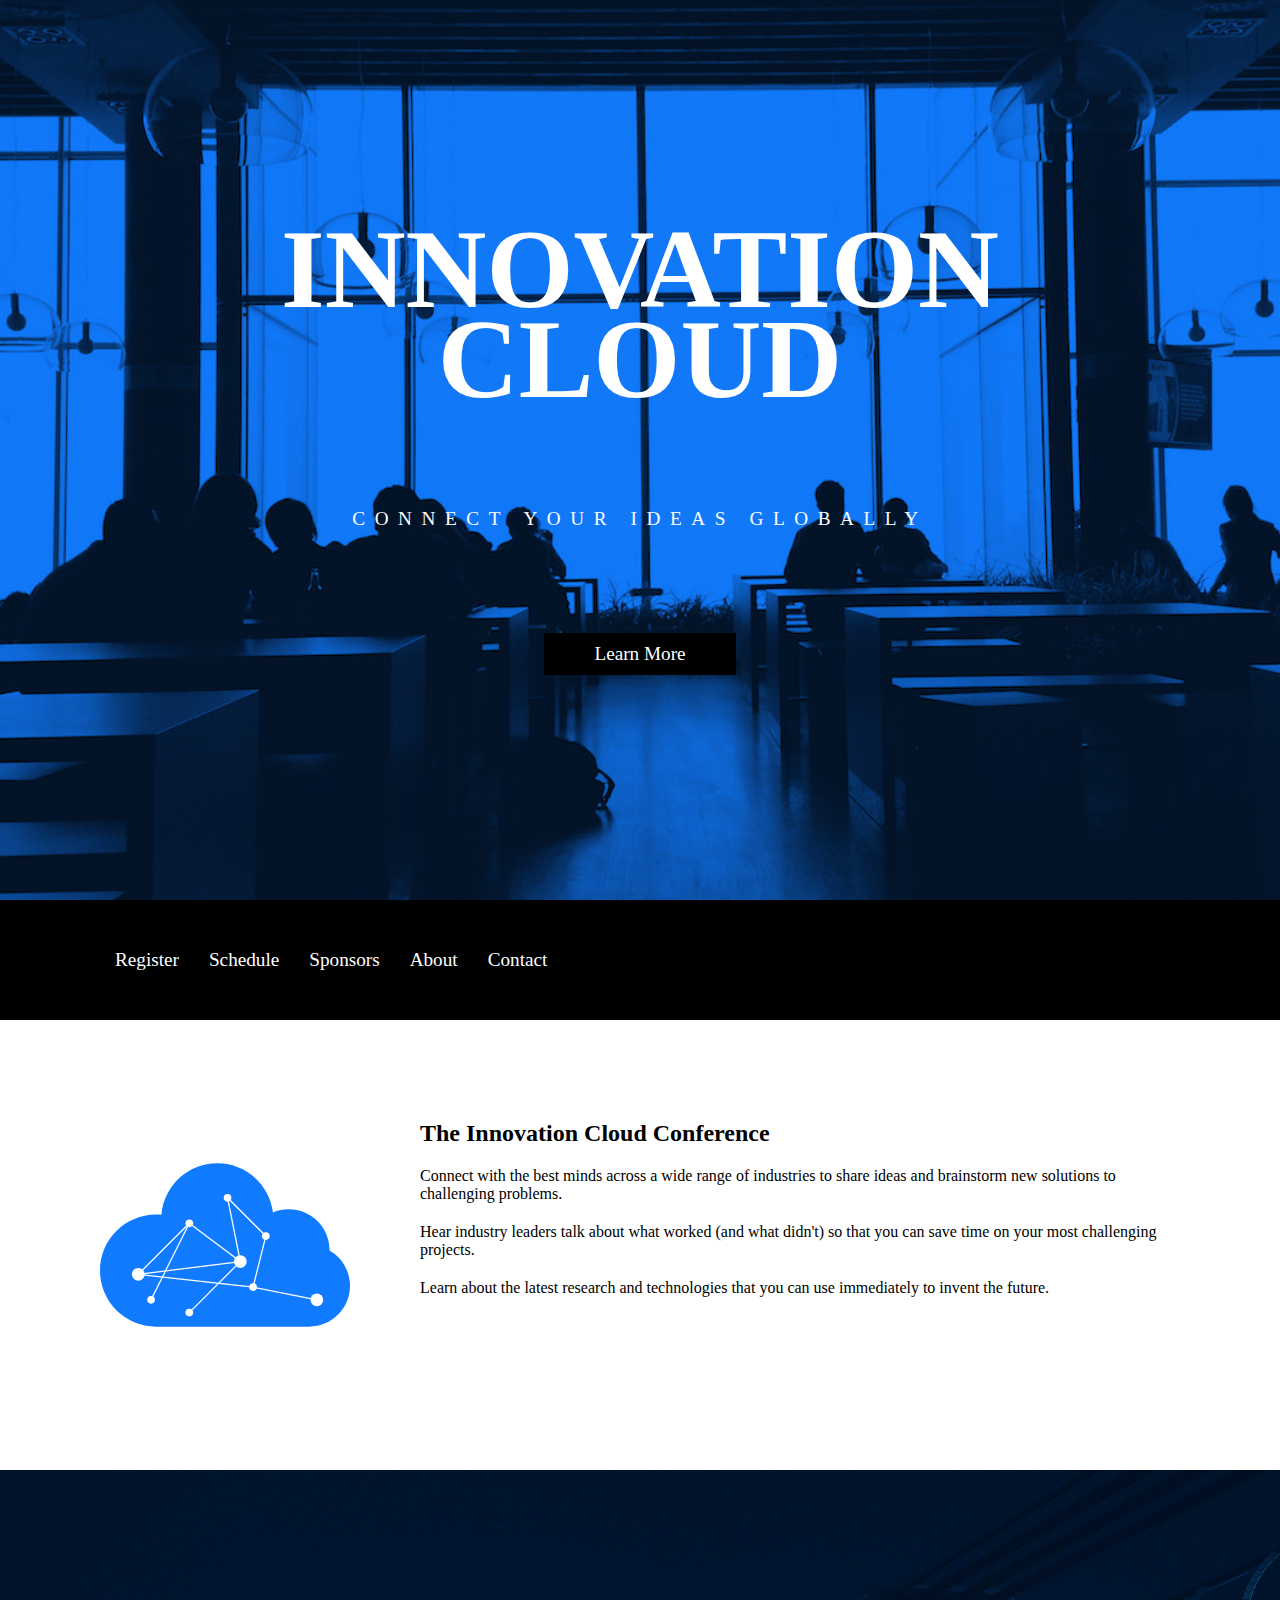
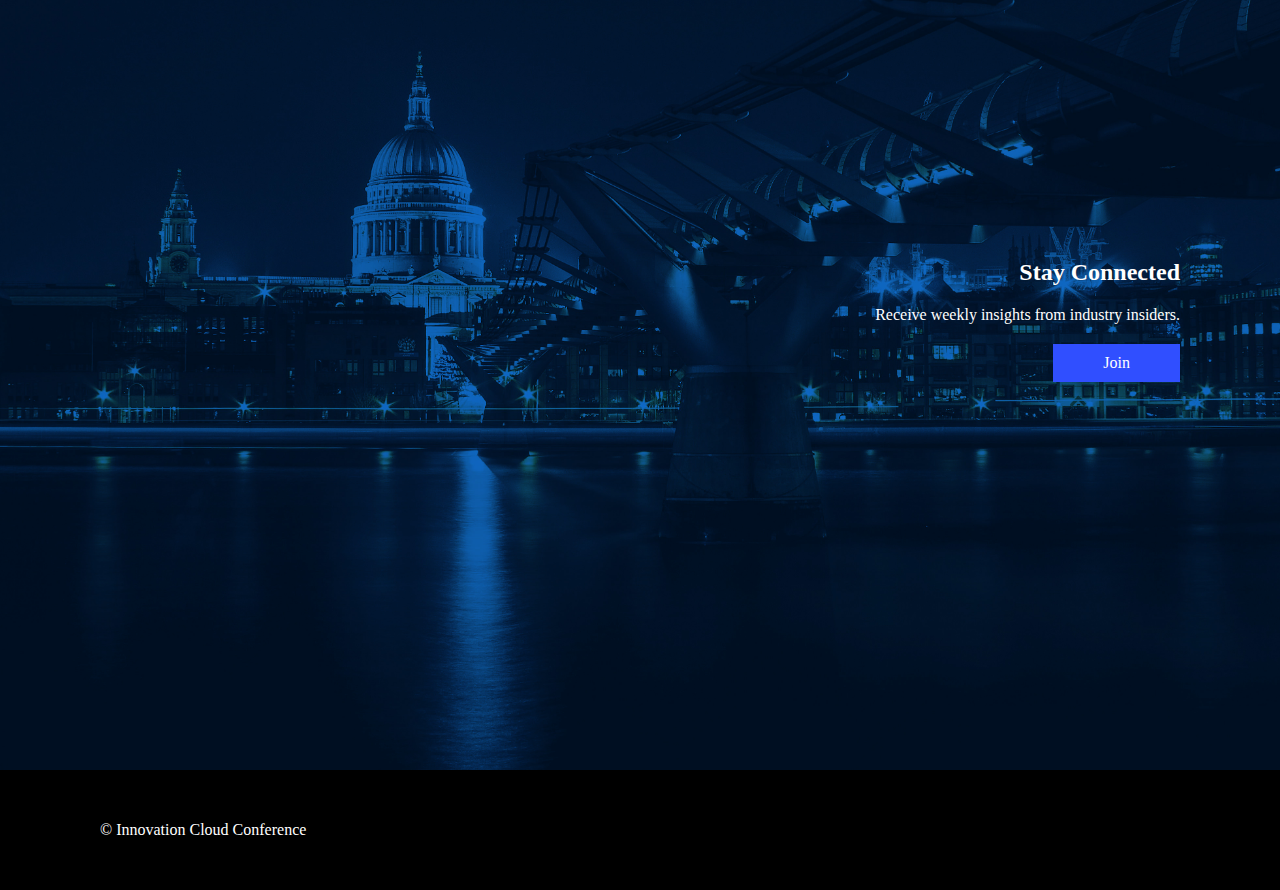
<file: css/index.html>
<!DOCTYPE html>
<html>
    <head>
        <link rel="stylesheet" href="style.css" />
    </head>
    <body>
        <div class="header">
            <div class="container">
                <h1>Innovation Cloud</h1>
                <p>Connect your ideas globally</p>
                <a class="btn" href="#">Learn More</a>
            </div>
        </div>

        <div class="nav">
            <div class="container">
                <ul>
                    <li>Register</li>
                    <li>Schedule</li>
                    <li>Sponsors</li>
                    <li>About</li>
                    <li>Contact</li>
                </ul>
            </div>
        </div>

        <div class="main">
            <div class="container">
                <img src="images/cloud.svg" height="128" width="196" />
                <div class="text">
                    <h2>The Innovation Cloud Conference</h2>
                    <p>Connect with the best minds across a wide range of industries to share ideas and brainstorm new solutions to challenging problems.</p>
                    <p>Hear industry leaders talk about what worked (and what didn't) so that you can save time on your most challenging projects.</p>
                    <p>Learn about the latest research and technologies that you can use immediately to invent the future.</p>
                </div>
            </div>
        </div>

        <div class="jumbotron">
            <div class="container">
                <h2>Stay Connected</h2>
                <p>Receive weekly insights from industry insiders.</p>
                <a class="btn" href="#">Join</a>
            </div>
        </div>

        <div class="footer">
            <div class="container">
                <p>&copy; Innovation Cloud Conference</p>
            </div>
        </div>
    </body>
</html>
</file>
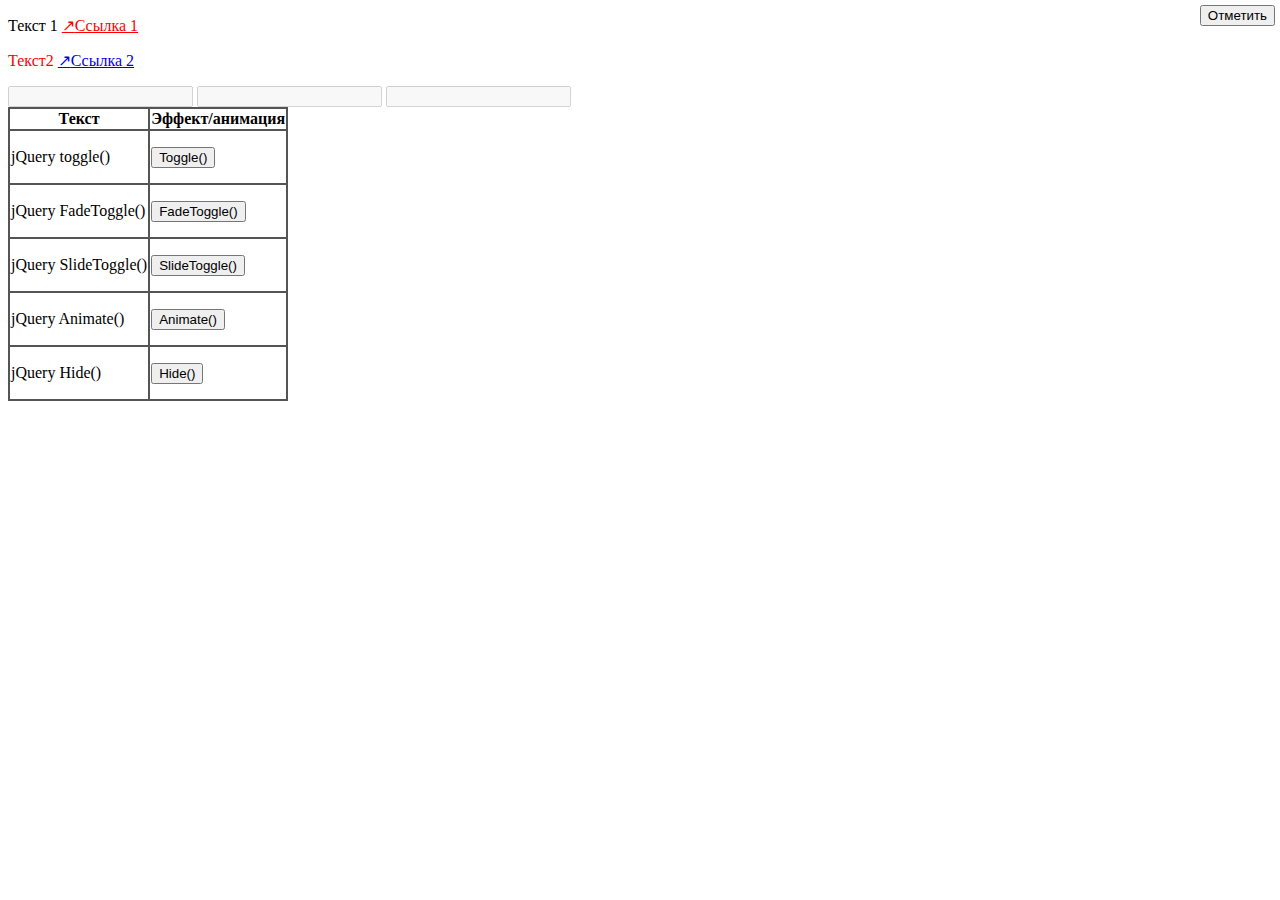
<file: jquery/index.html>
<!DOCTYPE html>
<html lang="en">
    <head>
        <meta charset="UTF-8" />
        <meta name="viewport" content="width=device-width, initial-scale=1.0" />
        <meta http-equiv="X-UA-Compatible" content="ie=edge" />
        <title></title>
        <link rel="stylesheet" href="style.css" />
        <script src="https://code.jquery.com/jquery-3.3.1.min.js"></script>
    </head>
    <body>
        <p>Текст 1 <a href="https://yandex.ru" class="first">Ссылка 1</a></p>
        <p class="first">Текст2 <a href="http://google.com">Ссылка 2</a></p>

        <form action="">
            <input type="text" />
            <input type="text" />
            <input type="text" />
        </form>

        <table class="task3-table">
            <tr>
                <th>Текст</th>
                <th>Эффект/анимация</th>
            </tr>
            <tr>
                <td><p>jQuery toggle()</p></td>
                <td><button class="btn-toggle">Toggle()</button></td>
            </tr>
            <tr>
                <td><p>jQuery FadeToggle()</p></td>
                <td><button class="btn-fadeToggle">FadeToggle()</button></td>
            </tr>
            <tr>
                <td><p>jQuery SlideToggle()</p></td>
                <td><button class="btn-slideToggle">SlideToggle()</button></td>
            </tr>
            <tr>
                <td><p>jQuery Animate()</p></td>
                <td><button class="btn-animate">Animate()</button></td>
            </tr>
            <tr>
                <td><p>jQuery Hide()</p></td>
                <td><button class="btn-hide">Hide()</button></td>
            </tr>
        </table>

        <button class="btn-restore" onclick="task2_btn()">Отметить</button>
        <script src="script.js"></script>
    </body>
</html>
</file>
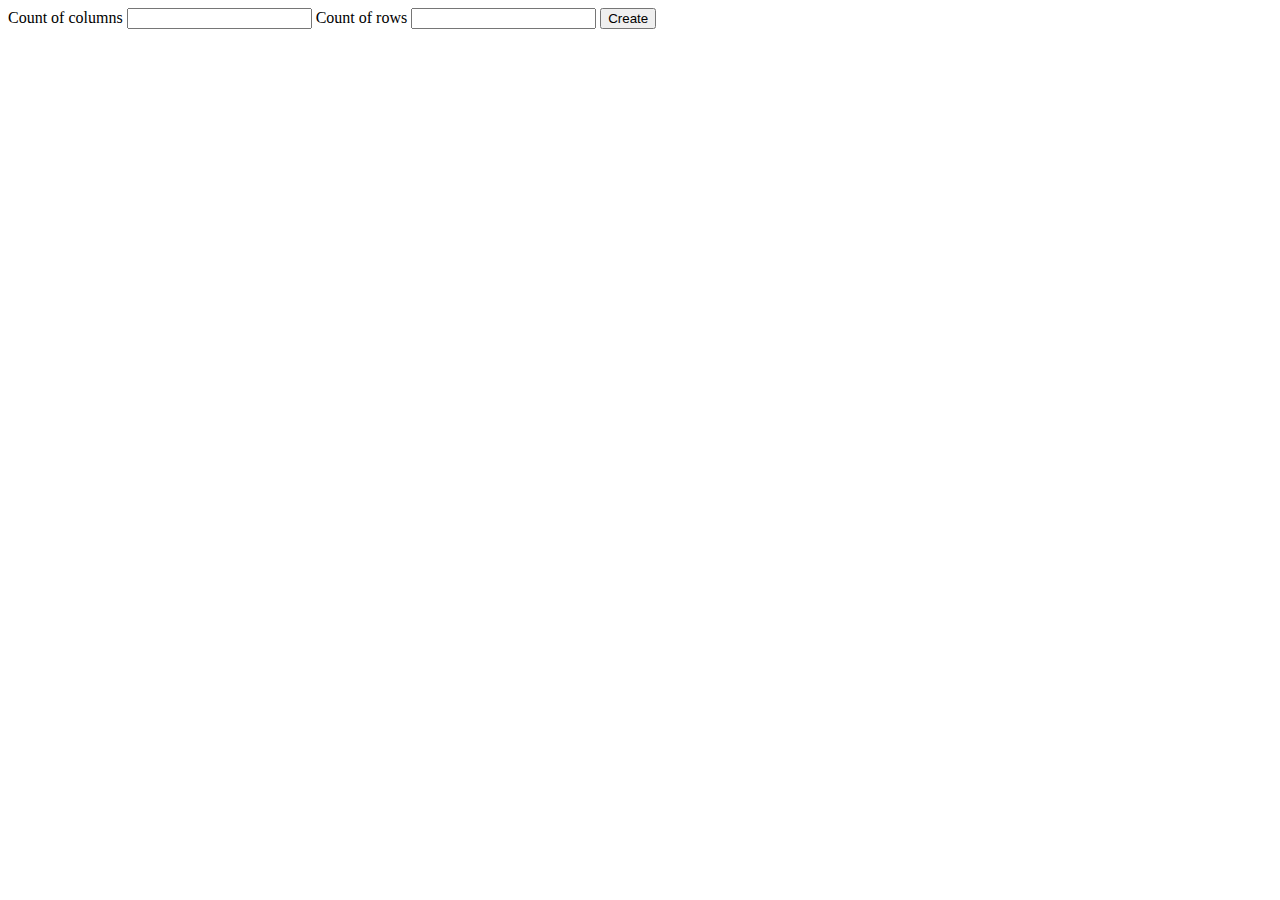
<file: task 3/index.html>
<!DOCTYPE html>
<html lang="en">
    <head>
        <meta charset="UTF-8" />
        <meta name="viewport" content="width=device-width, initial-scale=1.0" />
        <meta http-equiv="X-UA-Compatible" content="ie=edge" />
        <title>Document</title>
        <style>
            #Functions {
                display: none;
            }

            #Functions div {
                display: inline-block;
                border: 1px solid #000;
                border-radius: 5px;
            }

            #tableWrap table {
                border-collapse: collapse;
            }
            #tableWrap td {
                border: 2px solid #000;
            }
        </style>
    </head>
    <body>
        <form id="form">
            <span>Count of columns</span>
            <input type="number" id="Cols" min="0" />
            <span>Count of rows</span>
            <input type="number" id="Rows" min="0" />
            <input type="button" value="Create" onclick="create()" />
        </form>
        <div id="Functions">
            <h1>Functions</h1>
            <div>
                <p>Change border</p>
                <form action="">
                    <input id="chBS" type="number" min="0" max="999" value="2" oninput="changeBorderButton()" />
                    <select name="" id="chBT" oninput="changeBorderButton()">
                        <option value="solid">solid</option>
                        <option value="dotted">dotted</option>
                        <option value="dashed">dashed</option>
                        <option value="double">double</option>
                        <option value="groove">groove</option>
                        <option value="rige">rige</option>
                        <option value="inset">inset</option>
                        <option value="outset">outset</option>
                    </select>
                    <input id="chS" type="button" value="Set 2px solid" onclick="setBorder();" />
                </form>
            </div>
            <div>
                <p>Add Title</p>
                <form action="">
                    <input id="title" type="textarea" />
                    <input type="button" value="add" onclick="addTitle();" />
                </form>
            </div>
            <div>
                <p>Remove row</p>
                <form action="">
                    <input id="rmTr" type="number" min="0" />
                    <input type="button" value="remove" onclick="removeTr();" />
                </form>
            </div>
            <div>
                <p>Random chose</p>
                <button onclick="makeMagic();">Magic</button>
            </div>
            <div>
                <p>Remove table</p>
                <button onclick="removeTable();">remove</button>
            </div>
        </div>
        <div id="tableWrap"></div>
    </body>

    <script>
        function create() {
            let form = document.getElementById("form");
            form.style = "display: none";
            let fun = document.getElementById("Functions");
            fun.style = "display: block";

            let rows = +document.getElementById("Rows").value;
            let cols = +document.getElementById("Cols").value;

            let tableWrap = document.getElementById("tableWrap");

            let tableCode = `<table><tbody>`;

            for (let row = 0; row < rows; ++row) {
                tableCode += `<tr>`;

                for (let col = 0; col < cols; ++col) {
                    tableCode += `<td id="td${row},${col}"><form><input type="textarea" id="f${row},${col}"><input type="button" onclick="changedata(${row}, ${col})" value="Save"></form></td>`;
                }

                tableCode += `</tr>`;
            }
            tableCode += `</tbody></table>`;

            tableWrap.innerHTML = tableCode;
        }

        function changeBorderButton() {
            document.querySelector(`#chS`).value = `set ${document.getElementById(`chBS`).value}px ${document.getElementById(`chBT`).value}`;
        }

        function setBorder() {
            let tds = document.querySelectorAll(`#tableWrap td`);
            tds.forEach(td => {
                td.style = `border: ${document.getElementById(`chBS`).value}px ${document.getElementById(`chBT`).value}`;
            });
        }

        function changedata(row, col) {
            let data = document.getElementById(`f${row},${col}`).value;
            let td = document.getElementById(`td${row},${col}`);
            td.innerHTML = data;
        }

        function addTitle() {
            let caption = document.querySelectorAll(`#tableWrap caption`).length == 0 ? document.createElement(`caption`) : document.querySelectorAll(`#tableWrap caption`)[0];
            let table = document.querySelector(`#tableWrap table`);
            caption.innerHTML = document.querySelector(`#title`).value;
            table.insertBefore(caption, table.childNodes[0]);
        }

        function removeTr() {
            let trs = document.querySelectorAll(`#tableWrap tr`);
            if (document.querySelector(`#rmTr`).value >= trs.length) alert("Wrong row number!");
            else {
                let tr = trs[document.querySelector(`#rmTr`).value];
                tr.parentNode.removeChild(tr);
            }
        }

        function makeMagic() {
            let tds = document.querySelectorAll(`#tableWrap td`);
            let td = tds[Math.floor(Math.random() * tds.length)];

            if (!tds.length) return;

            if (Math.random() >= 0.5) {
                td.style.backgroundColor = randColor();
                td.style.color = randColor();
                td.style.fontSize = `${Math.floor(Math.random() * 10 + 15)}pt`;
            } else {
                let coords = td.id.split(`d`)[1];
                let row = +coords.split(`,`)[0];
                let col = +coords.split(`,`)[1];
                td.innerHTML = `<form><input type="textarea" id="f${row},${col}"><input type="button" onclick="changedata(${row}, ${col})" value="Save"></form>`;
            }
        }

        function randColor() {
            let r = Math.floor(Math.random() * 256);
            let g = Math.floor(Math.random() * 256);
            let b = Math.floor(Math.random() * 256);
            return `rgb(${r},${g},${b})`;
        }

        function removeTable() {
            let form = document.getElementById("form");
            form.style = "display: block";
            let fun = document.getElementById("Functions");
            fun.style = "display: none";

            let tableWrap = document.getElementById("tableWrap");
            tableWrap.innerHTML = "";
        }
    </script>
</html>
</file>
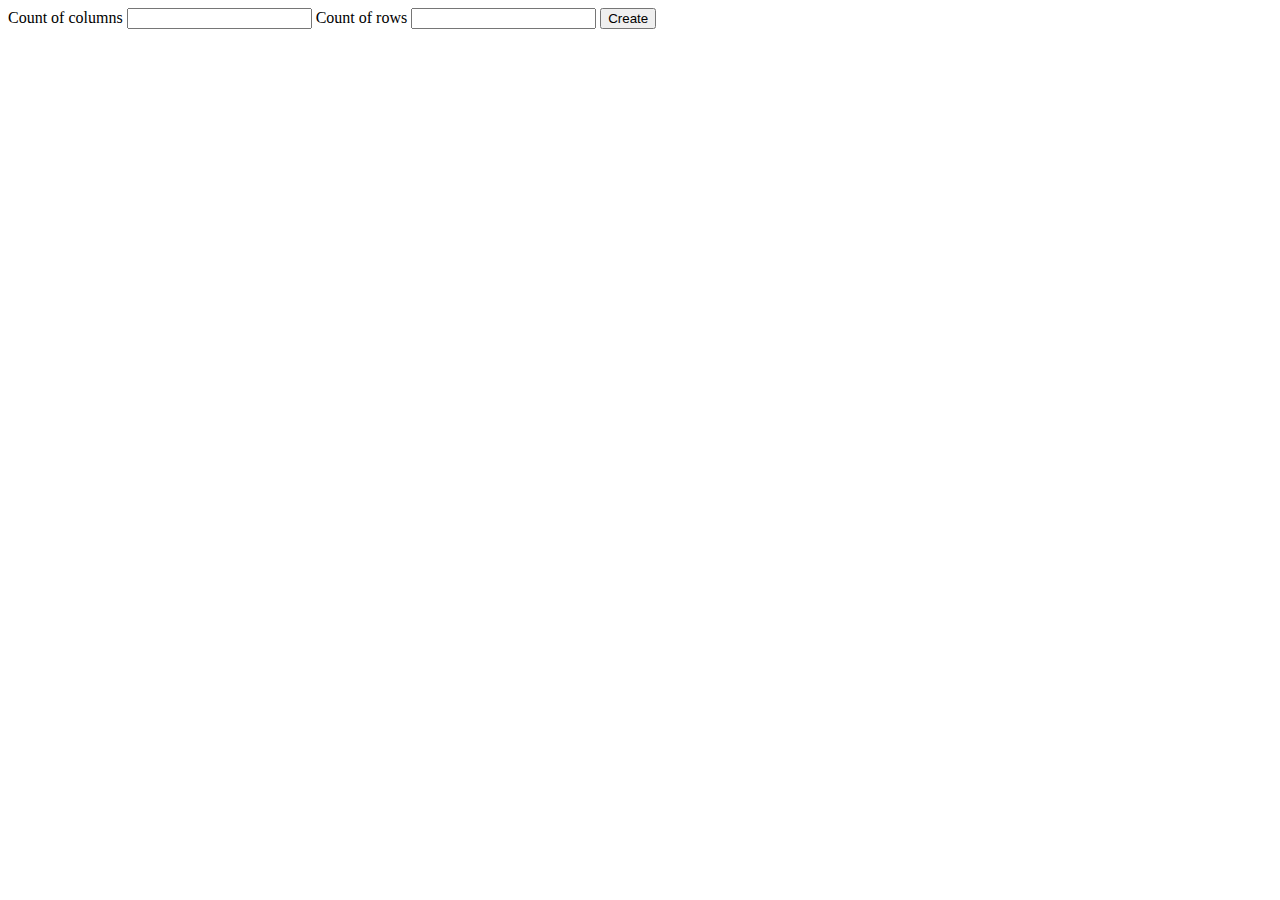
<file: js/task2/index.html>
<!DOCTYPE html>
<html lang="en">
    <head>
        <meta charset="UTF-8" />
        <meta name="viewport" content="width=device-width, initial-scale=1.0" />
        <meta http-equiv="X-UA-Compatible" content="ie=edge" />
        <title>Document</title>
        <style>
            #Functions {
                display: none;
            }

            #Functions div {
                display: inline-block;
                border: 1px solid #000;
                border-radius: 5px;
            }

            #tableWrap table {
                border-collapse: collapse;
            }
            #tableWrap td {
                border: 2px solid #000;
            }
        </style>
    </head>
    <body>
        <form id="form">
            <span>Count of columns</span>
            <input type="number" id="Cols" min="0" />
            <span>Count of rows</span>
            <input type="number" id="Rows" min="0" />
            <input type="button" value="Create" onclick="create()" />
        </form>
        <div id="Functions">
            <h1>Functions</h1>
            <div>
                <p>Change border</p>
                <form action="">
                    <input id="chBS" type="number" min="0" max="999" value="2" oninput="changeBorderButton()" />
                    <select name="" id="chBT" oninput="changeBorderButton()">
                        <option value="solid">solid</option>
                        <option value="dotted">dotted</option>
                        <option value="dashed">dashed</option>
                        <option value="double">double</option>
                        <option value="groove">groove</option>
                        <option value="rige">rige</option>
                        <option value="inset">inset</option>
                        <option value="outset">outset</option>
                    </select>
                    <input id="chS" type="button" value="Set 2px solid" onclick="setBorder();" />
                </form>
            </div>
            <div>
                <p>Add Title</p>
                <form action="">
                    <input id="title" type="textarea" />
                    <input type="button" value="add" onclick="addTitle();" />
                </form>
            </div>
            <div>
                <p>Remove row</p>
                <form action="">
                    <input id="rmTr" type="number" min="0" />
                    <input type="button" value="remove" onclick="removeTr();" />
                </form>
            </div>
            <div>
                <p>Random chose</p>
                <button onclick="makeMagic();">Magic</button>
            </div>
            <div>
                <p>Remove table</p>
                <button onclick="removeTable();">remove</button>
            </div>
        </div>
        <div id="tableWrap"></div>
    </body>

    <script>
        function create() {
            let form = document.getElementById("form");
            form.style = "display: none";
            let fun = document.getElementById("Functions");
            fun.style = "display: block";

            let rows = +document.getElementById("Rows").value;
            let cols = +document.getElementById("Cols").value;

            let tableWrap = document.getElementById("tableWrap");

            let tableCode = `<table><tbody>`;

            for (let row = 0; row < rows; ++row) {
                tableCode += `<tr>`;

                for (let col = 0; col < cols; ++col) {
                    tableCode += `<td id="td${row},${col}"><form><input type="textarea" id="f${row},${col}"><input type="button" onclick="changedata(${row}, ${col})" value="Save"></form></td>`;
                }

                tableCode += `</tr>`;
            }
            tableCode += `</tbody></table>`;

            tableWrap.innerHTML = tableCode;
        }

        function changeBorderButton() {
            document.querySelector(`#chS`).value = `set ${document.getElementById(`chBS`).value}px ${document.getElementById(`chBT`).value}`;
        }

        function setBorder() {
            let tds = document.querySelectorAll(`#tableWrap td`);
            tds.forEach(td => {
                td.style = `border: ${document.getElementById(`chBS`).value}px ${document.getElementById(`chBT`).value}`;
            });
        }

        function changedata(row, col) {
            let data = document.getElementById(`f${row},${col}`).value;
            let td = document.getElementById(`td${row},${col}`);
            td.innerHTML = data;
        }

        function addTitle() {
            let caption = document.querySelectorAll(`#tableWrap caption`).length == 0 ? document.createElement(`caption`) : document.querySelectorAll(`#tableWrap caption`)[0];
            let table = document.querySelector(`#tableWrap table`);
            caption.innerHTML = document.querySelector(`#title`).value;
            table.insertBefore(caption, table.childNodes[0]);
        }

        function removeTr() {
            let trs = document.querySelectorAll(`#tableWrap tr`);
            if (document.querySelector(`#rmTr`).value >= trs.length) alert("Wrong row number!");
            else {
                let tr = trs[document.querySelector(`#rmTr`).value - 1];
                tr.parentNode.removeChild(tr);
            }
        }

        function makeMagic() {
            let tds = document.querySelectorAll(`#tableWrap td`);
            let td = tds[Math.floor(Math.random() * tds.length) - 1];

            if (!tds.length) return;

            if (Math.random() >= 0.5) {
                td.style.backgroundColor = randColor();
                td.style.color = randColor();
                td.style.fontSize = `${Math.floor(Math.random() * 10 + 15)}pt`;
            } else {
                let coords = td.id.split(`d`)[1];
                let row = +coords.split(`,`)[0];
                let col = +coords.split(`,`)[1];
                td.innerHTML = `<form><input type="textarea" id="f${row},${col}"><input type="button" onclick="changedata(${row}, ${col})" value="Save"></form>`;
            }
        }

        function randColor() {
            let r = Math.floor(Math.random() * 255);
            let g = Math.floor(Math.random() * 255);
            let b = Math.floor(Math.random() * 255);
            return `rgb(${r},${g},${b})`;
        }

        function removeTable() {
            let form = document.getElementById("form");
            form.style = "display: block";
            let fun = document.getElementById("Functions");
            fun.style = "display: none";

            let tableWrap = document.getElementById("tableWrap");
            tableWrap.innerHTML = "";
        }
    </script>
</html>
</file>
<file: css/style.css>
* {
    padding: 0;
    margin: 0;
}

body {
    display: flex;
    flex-direction: column;
    min-width: 720px;
}

.header {
    display: flex;
    justify-content: center;
    align-items: center;
    width: 100%;
    height: 100vh;
    background: #304fff url("images/bg.jpg") center/cover no-repeat;
}

.header .container {
    width: 720px;
    height: 50%;
    padding: 20px;

    color: #ffffff;

    display: flex;
    flex-direction: column;
    justify-content: space-between;
    align-items: center;
    text-align: center;
}

.header .container h1 {
    font-size: 7em;
    line-height: 0.8em;
    text-transform: uppercase;
}

.header .container p {
    font-size: 1.2em;
    text-transform: uppercase;
    letter-spacing: 0.5em;
}

.header .container .btn {
    background-color: #000000;
    color: #ffffff;
    padding: 10px 50px;
    font-size: 1.2em;
    text-decoration: none;
}

.nav {
    box-sizing: border-box;
    width: 100%;
    height: 120px;
    padding-left: 100px;
    background-color: #000000;
    color: #ffffff;
}

.nav .container {
    width: 100%;
    height: 100%;
}

.nav .container ul {
    list-style: none;
    height: 100%;
    display: flex;
    flex-direction: row;
}

.nav .container li {
    height: 100%;
    padding: 0 15px;
    font-size: 1.2em;
    line-height: 120px;
}

.nav .container li:hover {
    background-color: #304fff;
}

.main {
    padding: 100px 100px;
}

.main .container {
    display: flex;
    flex-direction: row;
    justify-content: flex-start;
}

.main .container img {
    width: 250px;
    height: 250px;
    margin-right: 70px;
}

.main .container .text h2,
.main .container .text p {
    margin-bottom: 20px;
}

.jumbotron {
    width: 100%;
    height: 100vh;
    background: #304fff url("images/jumbotron_bg.jpg") center/cover no-repeat;
    color: #ffffff;
    display: flex;
    flex-direction: row-reverse;
    align-items: center;
    padding: 100px;
    box-sizing: border-box;
}

.jumbotron .container {
    width: 360px;
    display: flex;
    flex-direction: column;
    align-items: flex-end;
}

.jumbotron .container h2,
.jumbotron .container p {
    margin-bottom: 20px;
}

.jumbotron .container .btn {
    background-color: #304fff;
    color: #ffffff;
    padding: 10px 50px;
    text-decoration: none;
}

.footer {
    box-sizing: border-box;
    width: 100%;
    height: 120px;
    padding-left: 100px;
    background-color: #000000;
    color: #ffffff;
}

.footer .container {
    width: 100%;
    height: 100%;
    display: flex;
    align-items: center;
}
</file>
<file: jquery/style.css>
.btn-restore {
    position: absolute;
    top: 5px;
    right: 5px;
}

.task3-table {
    border-collapse: collapse;
    border: 2px solid #333333;
}

.task3-table td,
.task3-table th {
    border: 2px solid #555555;
}
</file>
